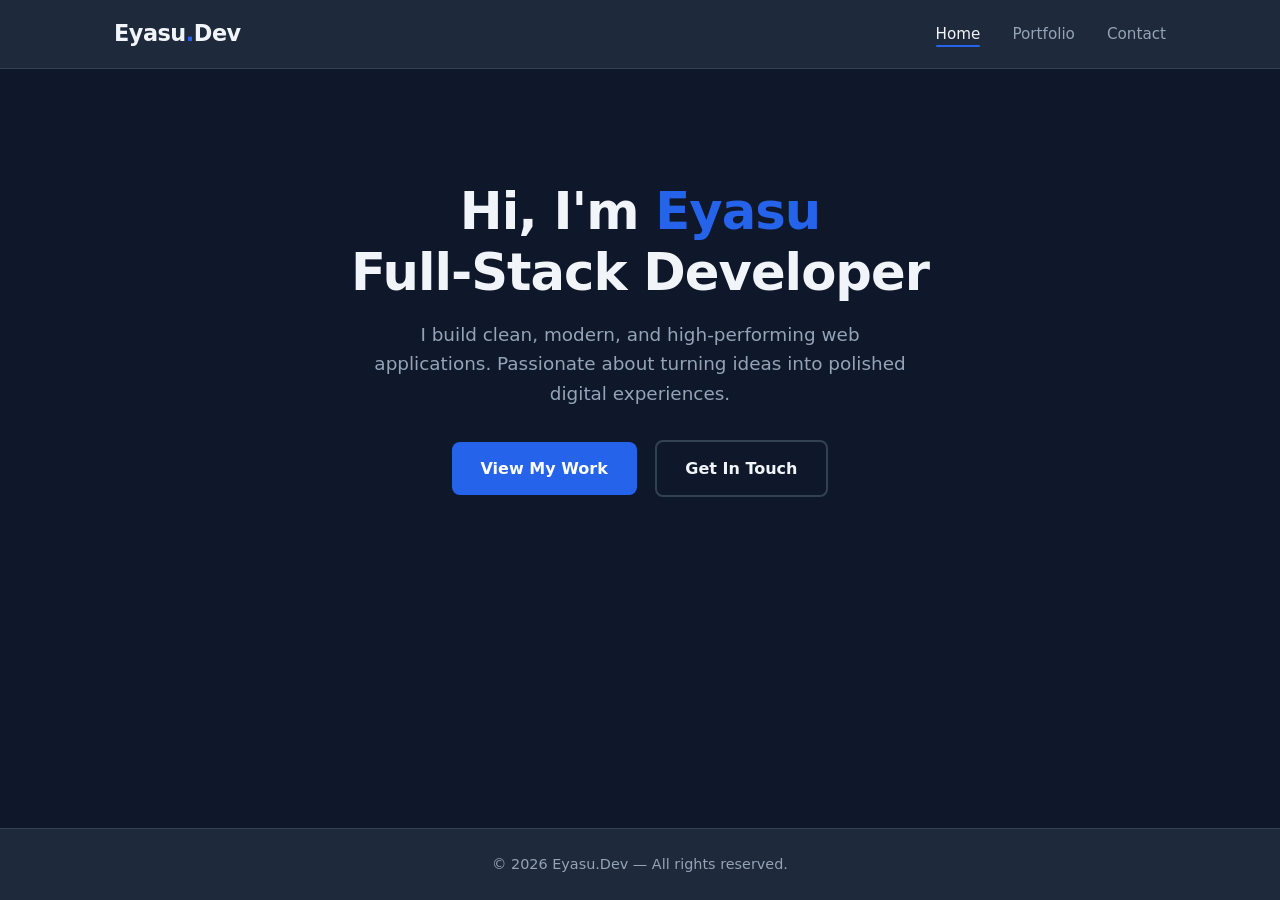
<file: index.html>
<!DOCTYPE html>
<html lang="en">
<head>
    <meta charset="UTF-8">
    <meta name="viewport" content="width=device-width, initial-scale=1.0">
    <title>Home | My Portfolio</title>
    <link rel="stylesheet" href="styles.css">
</head>
<body>
    <header>
        <div class="header-inner">
            <a href="index.html" class="logo">Eyasu<span>.</span>Dev</a>
            <nav>
                <ul>
                    <li><a href="index.html" class="active">Home</a></li>
                    <li><a href="portfolio.html">Portfolio</a></li>
                    <li><a href="contact.html">Contact</a></li>
                </ul>
            </nav>
        </div>
    </header>

    <main>
        <section class="hero">
            <h1>Hi, I'm <span>Eyasu</span><br>Full-Stack Developer</h1>
            <p>
                I build clean, modern, and high-performing web applications. 
                Passionate about turning ideas into polished digital experiences.
            </p>
            <div>
                <a href="portfolio.html" class="btn">View My Work</a>
                <a href="contact.html" class="btn btn-outline">Get In Touch</a>
            </div>
        </section>
    </main>

    <footer>
        <p>&copy; 2026 Eyasu.Dev — All rights reserved.</p>
    </footer>
</body>
</html>
</file>
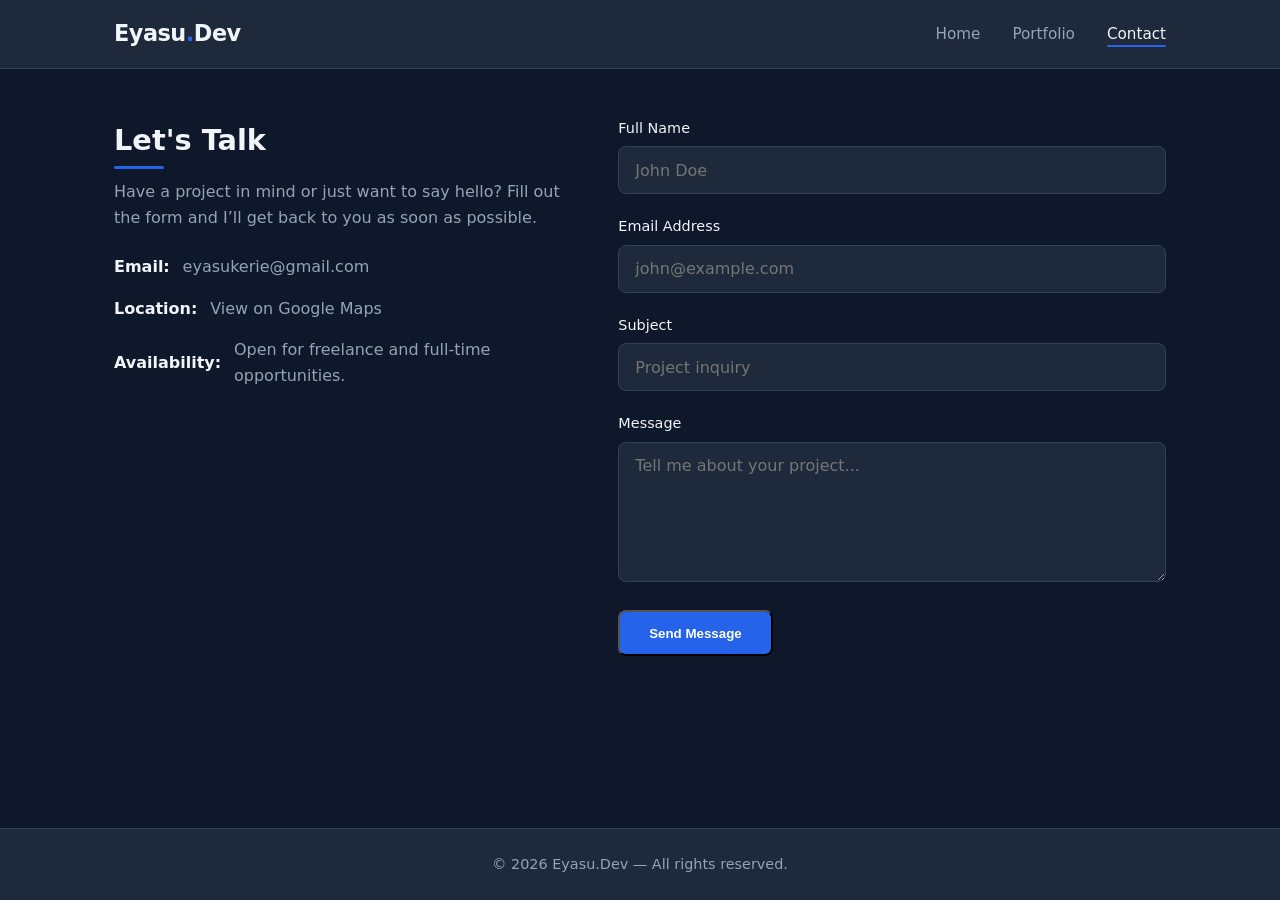
<file: contact.html>
<!DOCTYPE html>
<html lang="en">
<head>
    <meta charset="UTF-8">
    <meta name="viewport" content="width=device-width, initial-scale=1.0">
    <title>Contact | My Portfolio</title>
    <link rel="stylesheet" href="styles.css">
</head>
<body>
    <header>
        <div class="header-inner">
            <a href="index.html" class="logo">Eyasu<span>.</span>Dev</a>
            <nav>
                <ul>
                    <li><a href="index.html">Home</a></li>
                    <li><a href="portfolio.html">Portfolio</a></li>
                    <li><a href="contact.html" class="active">Contact</a></li>
                </ul>
            </nav>
        </div>
    </header>

    <main>
        <div class="contact-wrapper">
            <div class="contact-info">
                <h2 class="section-title">Let's Talk</h2>
                <p>
                    Have a project in mind or just want to say hello?  
                    Fill out the form and I’ll get back to you as soon as possible.
                </p>

                <ul class="contact-details">
                    <li>
                        <strong>Email:</strong> 
                        <a href="mailto:eyasukerie@gmail.com">eyasukerie@gmail.com</a>
                    </li>
                    <li>
                        <strong>Location:</strong> 
                        <a href="https://maps.app.goo.gl/aRAvd2Pf37RRoX199" target="_blank" rel="noopener noreferrer">
                            View on Google Maps
                        </a>
                    </li>
                    <li>
                        <strong>Availability:</strong> Open for freelance and full-time opportunities.
                    </li>
                </ul>
            </div>

            <form id="contactForm" novalidate>
                <div class="form-group">
                    <label for="name">Full Name</label>
                    <input type="text" id="name" name="name" required placeholder="John Doe">
                </div>

                <div class="form-group">
                    <label for="email">Email Address</label>
                    <input type="email" id="email" name="email" required placeholder="john@example.com">
                </div>

                <div class="form-group">
                    <label for="subject">Subject</label>
                    <input type="text" id="subject" name="subject" required placeholder="Project inquiry">
                </div>

                <div class="form-group">
                    <label for="message">Message</label>
                    <textarea id="message" name="message" required placeholder="Tell me about your project..."></textarea>
                </div>

                <button type="submit" class="btn">Send Message</button>
                <p id="formStatus" class="form-status"></p>
            </form>
        </div>
    </main>

    <footer>
        <p>&copy; 2026 Eyasu.Dev — All rights reserved.</p>
    </footer>

    <script>
        const form = document.getElementById('contactForm');
        const status = document.getElementById('formStatus');

        form.addEventListener('submit', function (e) {
            e.preventDefault();

            const name = form.name.value.trim();
            const email = form.email.value.trim();
            const subject = form.subject.value.trim();
            const message = form.message.value.trim();

            if (!name || !email || !subject || !message) {
                status.textContent = 'Please fill in all fields.';
                status.className = 'form-status error';
                return;
            }

            status.textContent = 'Message sent successfully! I’ll get back to you soon.';
            status.className = 'form-status success';
            form.reset();

            setTimeout(() => {
                status.style.display = 'none';
            }, 5000);
        });
    </script>
</body>
</html>
</file>
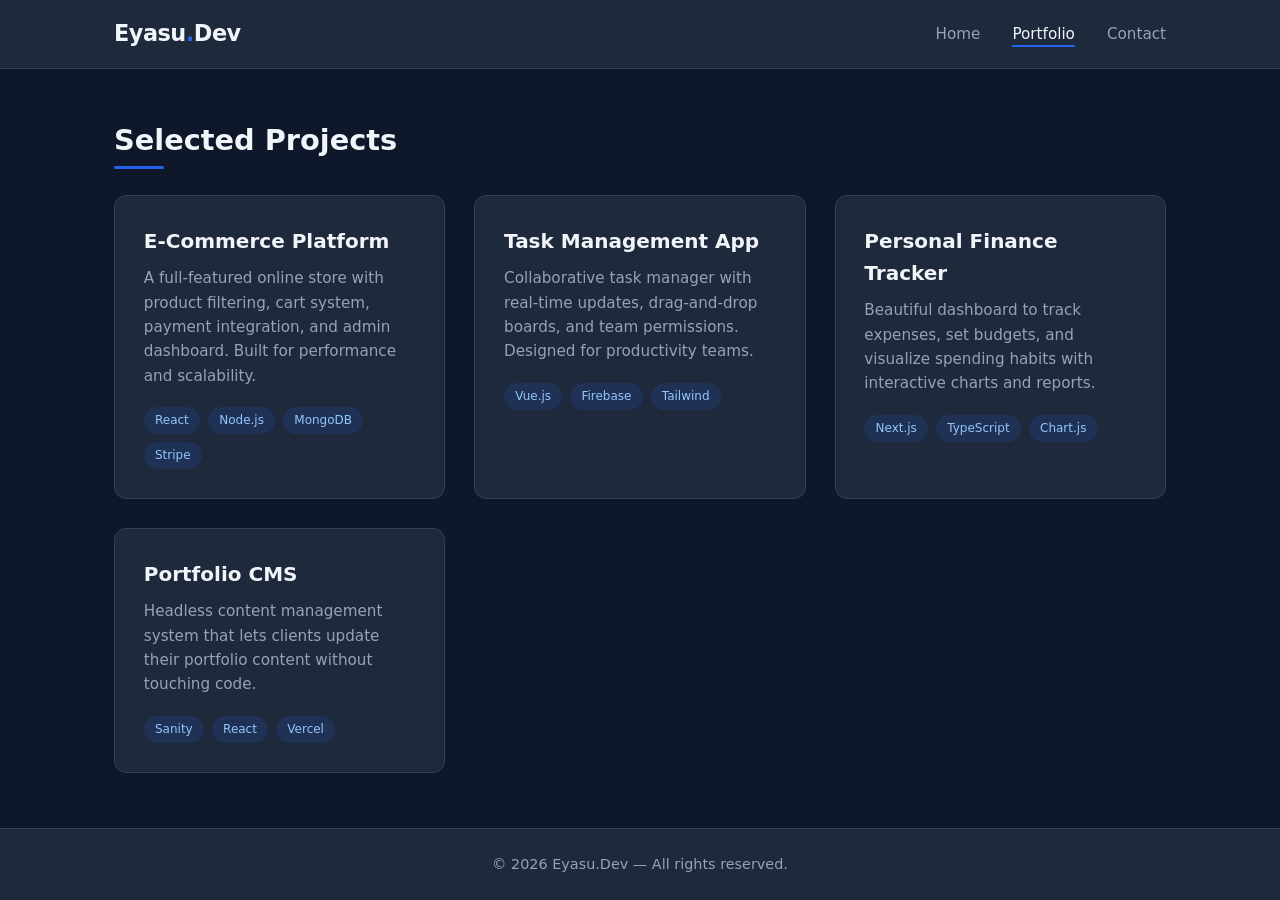
<file: portfolio.html>
<!DOCTYPE html>
<html lang="en">
<head>
    <meta charset="UTF-8">
    <meta name="viewport" content="width=device-width, initial-scale=1.0">
    <title>Portfolio | My Portfolio</title>
    <link rel="stylesheet" href="styles.css">
</head>
<body>
    <header>
        <div class="header-inner">
            <a href="index.html" class="logo">Eyasu<span>.</span>Dev</a>
            <nav>
                <ul>
                    <li><a href="index.html">Home</a></li>
                    <li><a href="portfolio.html" class="active">Portfolio</a></li>
                    <li><a href="contact.html">Contact</a></li>
                </ul>
            </nav>
        </div>
    </header>

    <main>
        <h2 class="section-title">Selected Projects</h2>

        <div class="projects-grid">
            <article class="project-card">
                <h3>E-Commerce Platform</h3>
                <p>
                    A full-featured online store with product filtering, cart system, 
                    payment integration, and admin dashboard. Built for performance and scalability.
                </p>
                <div class="project-tags">
                    <span class="tag">React</span>
                    <span class="tag">Node.js</span>
                    <span class="tag">MongoDB</span>
                    <span class="tag">Stripe</span>
                </div>
            </article>

            <article class="project-card">
                <h3>Task Management App</h3>
                <p>
                    Collaborative task manager with real-time updates, drag-and-drop boards, 
                    and team permissions. Designed for productivity teams.
                </p>
                <div class="project-tags">
                    <span class="tag">Vue.js</span>
                    <span class="tag">Firebase</span>
                    <span class="tag">Tailwind</span>
                </div>
            </article>

            <article class="project-card">
                <h3>Personal Finance Tracker</h3>
                <p>
                    Beautiful dashboard to track expenses, set budgets, and visualize 
                    spending habits with interactive charts and reports.
                </p>
                <div class="project-tags">
                    <span class="tag">Next.js</span>
                    <span class="tag">TypeScript</span>
                    <span class="tag">Chart.js</span>
                </div>
            </article>

            <article class="project-card">
                <h3>Portfolio CMS</h3>
                <p>
                    Headless content management system that lets clients update their 
                    portfolio content without touching code.
                </p>
                <div class="project-tags">
                    <span class="tag">Sanity</span>
                    <span class="tag">React</span>
                    <span class="tag">Vercel</span>
                </div>
            </article>
        </div>
    </main>

    <footer>
        <p>&copy; 2026 Eyasu.Dev — All rights reserved.</p>
    </footer>
</body>
</html>
</file>
<file: styles.css>
/* ===== Reset & Base ===== */
*,
*::before,
*::after {
    margin: 0;
    padding: 0;
    box-sizing: border-box;
}

:root {
    --primary: #2563eb;
    --primary-dark: #1d4ed8;
    --bg: #0f172a;
    --surface: #1e293b;
    --text: #f1f5f9;
    --text-muted: #94a3b8;
    --border: #334155;
    --radius: 12px;
    --shadow: 0 10px 30px rgba(0, 0, 0, 0.3);
}

html {
    scroll-behavior: smooth;
}

body {
    font-family: 'Segoe UI', system-ui, -apple-system, sans-serif;
    background: var(--bg);
    color: var(--text);
    line-height: 1.6;
    min-height: 100vh;
    display: flex;
    flex-direction: column;
}

/* ===== Header & Navigation ===== */
header {
    background: var(--surface);
    border-bottom: 1px solid var(--border);
    position: sticky;
    top: 0;
    z-index: 100;
    backdrop-filter: blur(10px);
}

.header-inner {
    max-width: 1100px;
    margin: 0 auto;
    padding: 1rem 1.5rem;
    display: flex;
    align-items: center;
    justify-content: space-between;
}

.logo {
    font-size: 1.4rem;
    font-weight: 700;
    color: var(--text);
    text-decoration: none;
    letter-spacing: -0.5px;
}

.logo span {
    color: var(--primary);
}

nav ul {
    list-style: none;
    display: flex;
    gap: 2rem;
}

nav a {
    color: var(--text-muted);
    text-decoration: none;
    font-weight: 500;
    font-size: 0.95rem;
    transition: color 0.2s ease;
    position: relative;
}

nav a:hover,
nav a.active {
    color: var(--text);
}

nav a.active::after {
    content: '';
    position: absolute;
    bottom: -4px;
    left: 0;
    width: 100%;
    height: 2px;
    background: var(--primary);
    border-radius: 2px;
}

/* ===== Main Content ===== */
main {
    flex: 1;
    max-width: 1100px;
    margin: 0 auto;
    padding: 3rem 1.5rem;
    width: 100%;
}

/* ===== Hero (Home) ===== */
.hero {
    text-align: center;
    padding: 4rem 0 5rem;
}

.hero h1 {
    font-size: clamp(2.2rem, 5vw, 3.2rem);
    font-weight: 800;
    line-height: 1.2;
    margin-bottom: 1rem;
    letter-spacing: -1px;
}

.hero h1 span {
    color: var(--primary);
}

.hero p {
    font-size: 1.15rem;
    color: var(--text-muted);
    max-width: 560px;
    margin: 0 auto 2rem;
}

.btn {
    display: inline-block;
    background: var(--primary);
    color: white;
    padding: 0.85rem 1.8rem;
    border-radius: 8px;
    text-decoration: none;
    font-weight: 600;
    transition: background 0.2s ease, transform 0.15s ease;
}

.btn:hover {
    background: var(--primary-dark);
    transform: translateY(-2px);
}

.btn-outline {
    background: transparent;
    border: 2px solid var(--border);
    color: var(--text);
    margin-left: 0.8rem;
}

.btn-outline:hover {
    border-color: var(--primary);
    color: var(--primary);
}

/* ===== Section Titles ===== */
.section-title {
    font-size: 1.8rem;
    font-weight: 700;
    margin-bottom: 2rem;
    position: relative;
    display: inline-block;
}

.section-title::after {
    content: '';
    position: absolute;
    bottom: -6px;
    left: 0;
    width: 50px;
    height: 3px;
    background: var(--primary);
    border-radius: 2px;
}

/* ===== Projects Grid ===== */
.projects-grid {
    display: grid;
    grid-template-columns: repeat(auto-fit, minmax(300px, 1fr));
    gap: 1.8rem;
}

.project-card {
    background: var(--surface);
    border: 1px solid var(--border);
    border-radius: var(--radius);
    padding: 1.8rem;
    transition: transform 0.25s ease, box-shadow 0.25s ease;
}

.project-card:hover {
    transform: translateY(-6px);
    box-shadow: var(--shadow);
    border-color: var(--primary);
}

.project-card h3 {
    font-size: 1.25rem;
    margin-bottom: 0.6rem;
    color: var(--text);
}

.project-card p {
    color: var(--text-muted);
    font-size: 0.95rem;
    margin-bottom: 1.2rem;
}

.project-tags {
    display: flex;
    flex-wrap: wrap;
    gap: 0.5rem;
}

.tag {
    background: rgba(37, 99, 235, 0.15);
    color: #93c5fd;
    font-size: 0.75rem;
    padding: 0.25rem 0.7rem;
    border-radius: 20px;
    font-weight: 500;
}

/* ===== Contact Form ===== */
.contact-wrapper {
    display: grid;
    grid-template-columns: 1fr 1.2fr;
    gap: 3rem;
    align-items: start;
}

.contact-info h2 {
    margin-bottom: 1rem;
}

.contact-info p {
    color: var(--text-muted);
    margin-bottom: 1.5rem;
}

.contact-details {
    list-style: none;
    cursor:pointer;
}
.contact-details a {
    color: inherit;          /* Same color as the surrounding text */
    text-decoration: none;   /* Remove underline */
}

.contact-details a:hover {
    color: var(--primary);   /* Optional: turns blue only on hover */
    text-decoration: underline;
}

.contact-details li {
    display: flex;
    align-items: center;
    gap: 0.8rem;
    margin-bottom: 1rem;
    color: var(--text-muted);
}

.contact-details strong {
    color: var(--text);
}

.form-group {
    margin-bottom: 1.3rem;
}

.form-group label {
    display: block;
    margin-bottom: 0.4rem;
    font-weight: 500;
    font-size: 0.9rem;
}

.form-group input,
.form-group textarea {
    width: 100%;
    padding: 0.85rem 1rem;
    background: var(--surface);
    border: 1px solid var(--border);
    border-radius: 8px;
    color: var(--text);
    font-size: 1rem;
    font-family: inherit;
    transition: border-color 0.2s ease;
}

.form-group input:focus,
.form-group textarea:focus {
    outline: none;
    border-color: var(--primary);
}

.form-group textarea {
    resize: vertical;
    min-height: 140px;
}

.form-status {
    margin-top: 1rem;
    font-size: 0.95rem;
    display: none;
}

.form-status.success {
    color: #4ade80;
    display: block;
}

.form-status.error {
    color: #f87171;
    display: block;
}

/* ===== Footer ===== */
footer {
    background: var(--surface);
    border-top: 1px solid var(--border);
    text-align: center;
    padding: 1.5rem;
    color: var(--text-muted);
    font-size: 0.9rem;
}

/* ===== Responsive ===== */
@media (max-width: 768px) {
    .header-inner {
        flex-direction: column;
        gap: 1rem;
    }

    nav ul {
        gap: 1.5rem;
    }

    .contact-wrapper {
        grid-template-columns: 1fr;
    }

    .btn-outline {
        margin-left: 0;
        margin-top: 0.8rem;
        display: inline-block;
    }
}
</file>
